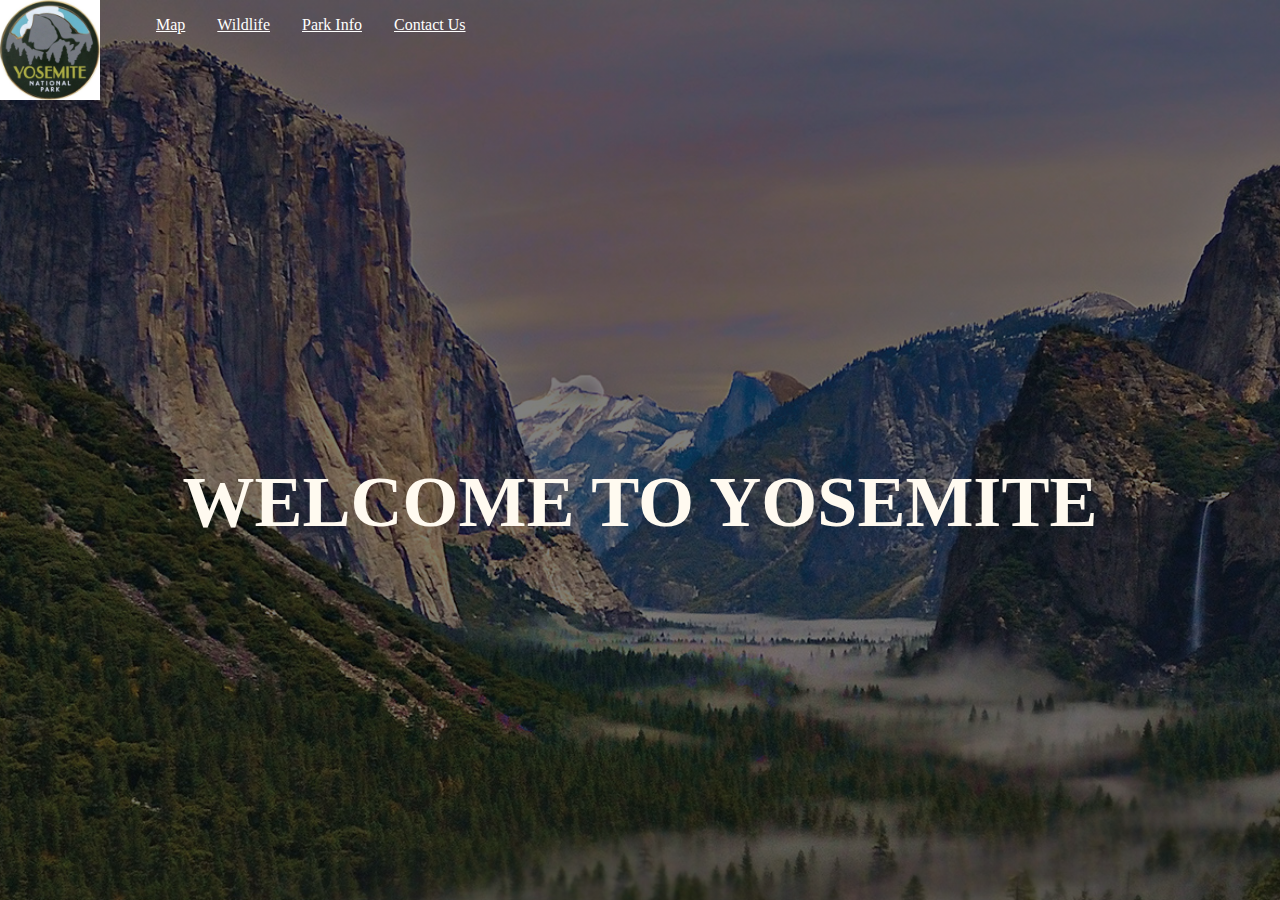
<file: index.html>
<!DOCTYPE html>
<html lang="en">
<head>
    <meta charset="utf-8">
    <title>Yosemite National Park</title>
    <link rel="stylesheet" type="text/css" href="resources/css/styles.css">
    <style>
        a {
            color:white
        }
    
    </style>
</head>
    
<body>
    <header>
    
        <a href="index.html"><img src="images/logo2.jpg" alt="yosemite" height="100"></a> 
        
        <nav>
            <ul>
                <li><a href="map.html">Map</a></li>
                <li><a href="pics.html">Wildlife</a></li>
                <li><a href="features.html">Park Info</a></li>
                <li><a href="contact.html">Contact Us</a></li>
            </ul>    
        </nav>
        
    </header>
    
    <main>
        
        <div class="big-title">
            <h1 style="color: floralwhite">Welcome to Yosemite</h1>
        </div>
        
    </main>
    
    <footer>
        
        <nav>
            
            <ul>
               
                
            </ul>
            
        </nav>
        
    </footer>
    
    
    
                                                                  
</body>
    
                                            
    
</html>
</file>
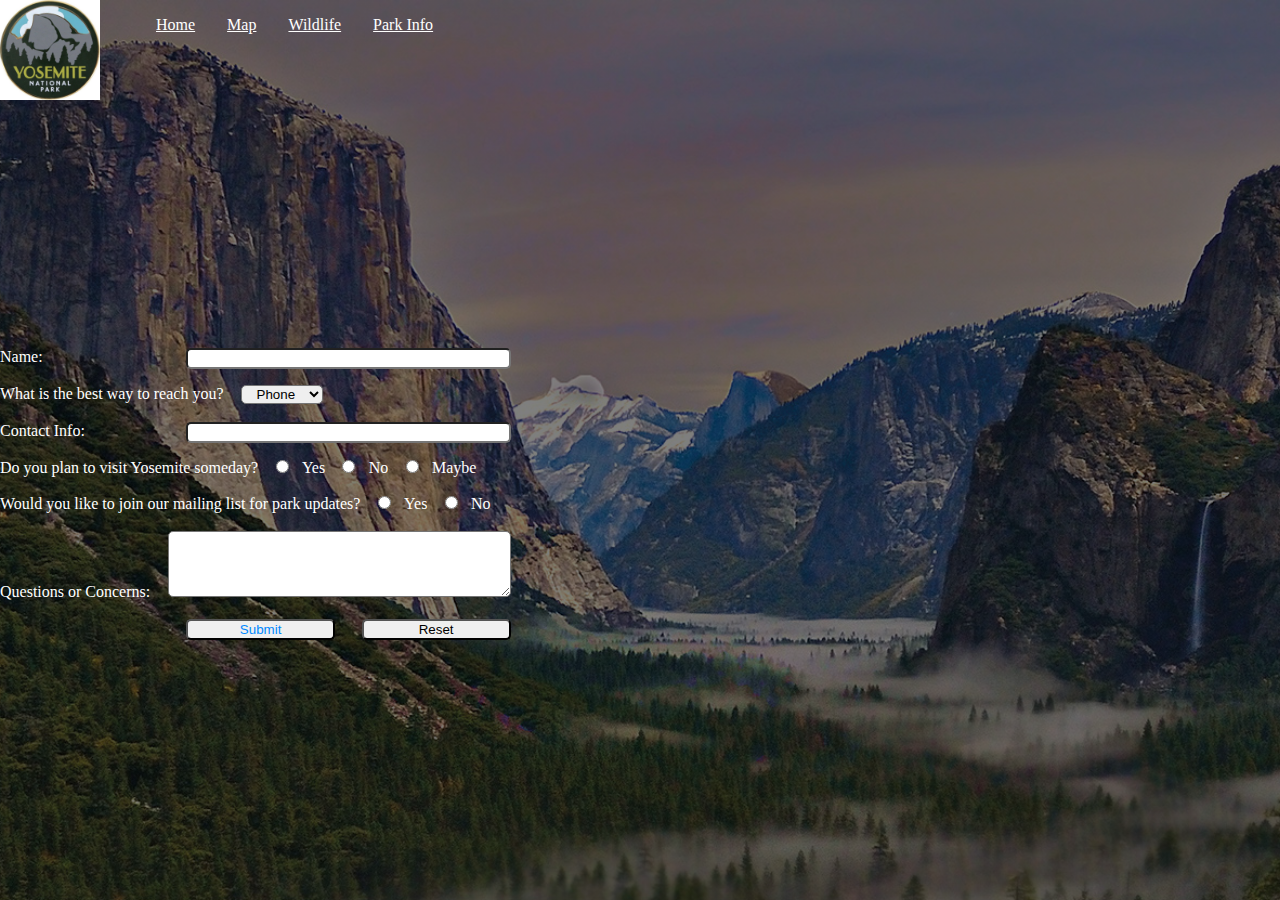
<file: contact.html>
<!DOCTYPE html>
<html lang="en">
<head>
    <meta charset="utf-8">
    <title>Yosemite National Park</title>
    <link rel="stylesheet" type="text/css" href="resources/css/styles.css">
    <style>
        a {
            color:white
        }
    
    </style>
</head>
    
    <body>
    
        <header>
        
    
            <a href="index.html"><img src="images/logo2.jpg" alt="yosemite" height="100"></a> 
      
                <nav>
                    <ul>
                        <li><a href="index.html">Home</a></li>
                        <li><a href="map.html">Map</a></li>
                        <li><a href="pics.html">Wildlife</a></li>
                        <li><a href="features.html">Park Info</a></li>
                
                    </ul>    
                </nav>
        
        </header>
    
    <main>
        <form>
            <p>
                <label for="name">Name: </label>
                <input type="text" name="name" id="name">
            </p>
           
                <label for="heard">What is the best way to reach you?</label>
                <select name="contact" id="contact">
                    <option value="phone">Phone</option>
                    <option value="email">Email</option>
                    <option value="twitter">Twitter</option>
                    <option value="instagram">Instagram</option>
                    <option value="other">Other</option>
                </select>
            
            <br>
            <br>
            
            <p>
                <label for="contactinfo">Contact Info: </label>
                <input type="text" name="contactinfo" id="contactinfo">
            </p>
    
           
            <div class="radio-buttons">
                
                <label for="planvisit">Do you plan to visit Yosemite someday?</label>
                <input type="radio" name="planvisit" value="Yes" >Yes
                <input type="radio" name="planvisit" value="No">No
                <input type="radio" name="planvisit" value="Maybe">Maybe
                
            </div>
            
            <br>
            
           <div class="radio-buttons2">
                
                <label for="joinlist">Would you like to join our mailing list for park updates?</label>
                <input type="radio" name="joinlist" value="Yes" >Yes
                <input type="radio" name="joinlist" value="No">No
    
                
            </div>
            
            <br>
        
            
            <label for="questions">Questions or Concerns:</label>
                <textarea name="questions" id="questions" rows="4" cols="40"></textarea>
                      
   
            <br>

        
            <br>

            <p>
                <label></label>
                <input type="submit" value="Submit">
                <input type="reset" value="Reset">
            </p>


        </form>
    </main>
        
    </body>
</file>
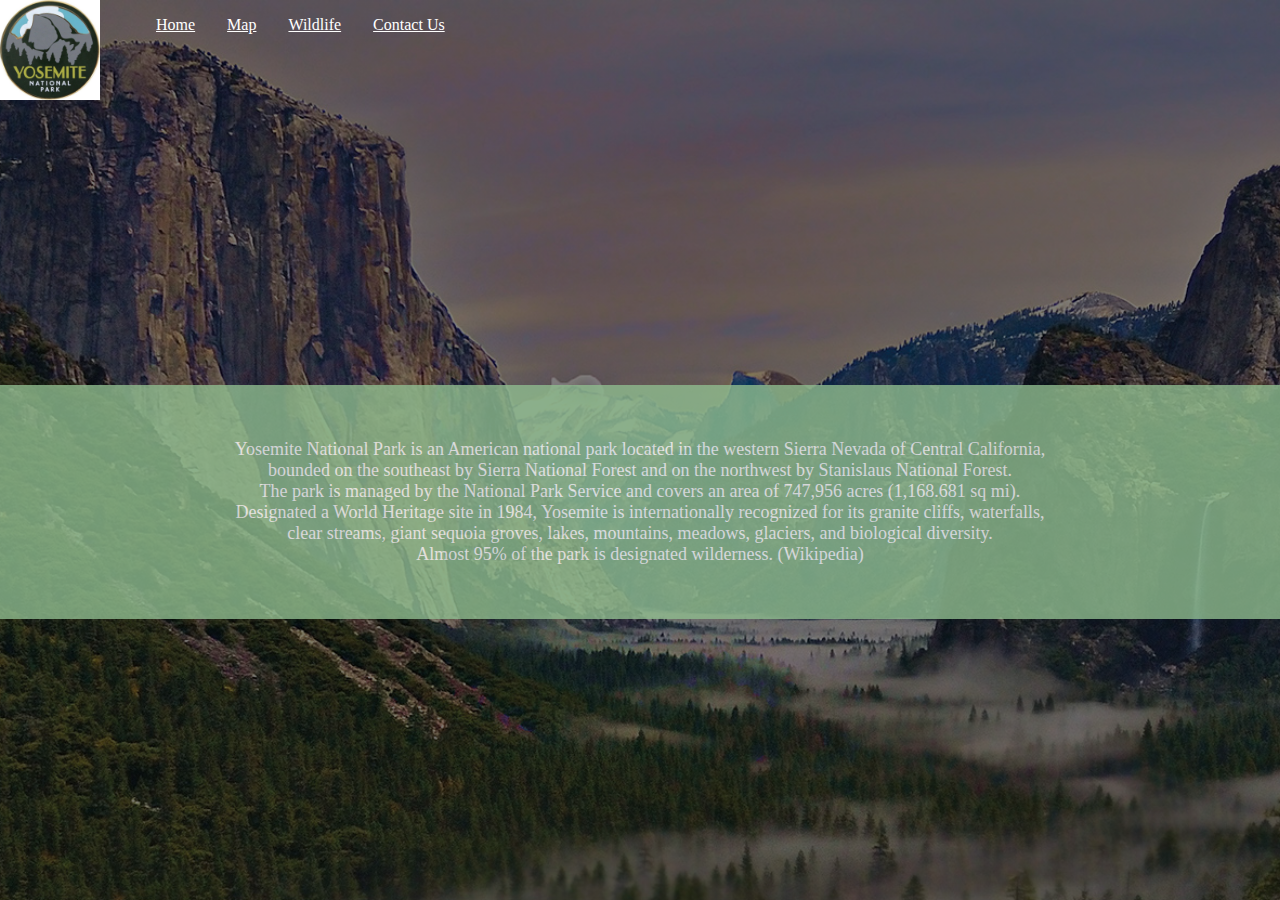
<file: features.html>
<!DOCTYPE html>
<html lang="en">
<head>
    <meta charset="utf-8">
    <title>Yosemite National Park</title>
    <link rel="stylesheet" type="text/css" href="resources/css/styles.css">
    <style>
        a {
            color:white
        }
    
    </style>
</head>
    
<body>
    
    <header>
        
    
    <a href="index.html"><img src="images/logo2.jpg" alt="yosemite" height="100"></a> 
      
        <nav>
            <ul>
                <li><a href="index.html">Home</a></li>
                <li><a href="map.html">Map</a></li>
                <li><a href="pics.html">Wildlife</a></li>
                <li><a href="contact.html">Contact Us</a></li>
                
            </ul>    
        </nav>
        
    </header>
    
    <main>
        
        <div class="wiki">
            <p>Yosemite National Park is an American national park located in the western Sierra Nevada of Central California, <br> bounded on the southeast by Sierra National Forest and on the northwest by Stanislaus National Forest. <br> The park is managed by the National Park Service and covers an area of 747,956 acres (1,168.681 sq mi). <br> Designated a World Heritage site in 1984, Yosemite is internationally recognized for its granite cliffs, waterfalls,<br> clear streams, giant sequoia groves, lakes, mountains, meadows, glaciers, and biological diversity.<br> Almost 95% of the park is designated wilderness. (Wikipedia)</p>
        </div>
        
    </main>
    
</body>
</html>
</file>
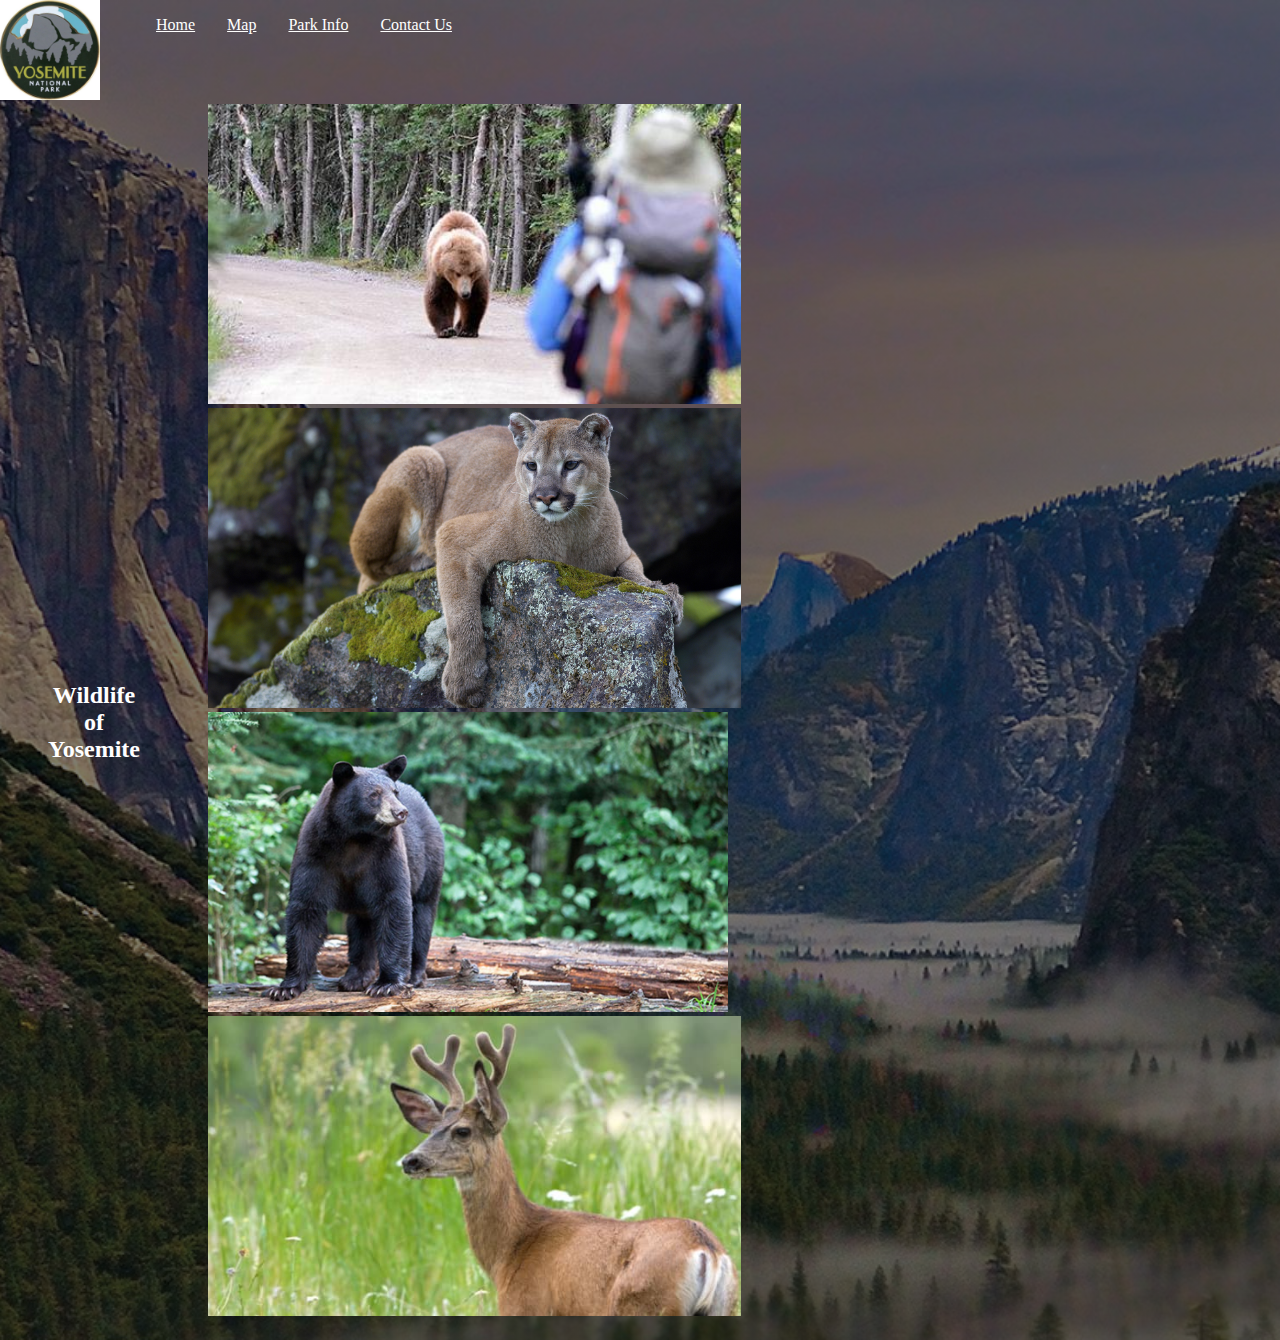
<file: pics.html>
<!DOCTYPE html>
<html lang="en">
<head>
    <meta charset="utf-8">
    <title>Yosemite National Park</title>
    <link rel="stylesheet" type="text/css" href="resources/css/styles.css">
    <style>
        a {
            color:white
        }
    
    </style>
</head>
<body>
    
    <header>
        
        <a href="index.html"><img src="images/logo2.jpg" alt="yosemite" height="100"></a>  
        
        <nav>
            
            
                <ul>
                    <li><a href="index.html">Home</a></li>
                    <li><a href="map.html">Map</a></li>
                    <li><a href="features.html">Park Info</a></li>
                    <li><a href="contact.html">Contact Us</a></li>
                </ul> 
           
            
        </nav>
    </header>

        
        <main>
            
        <div class="big-title">
            
            <h2> Wildlife of Yosemite </h2>
            
        </div>
            
        <div class="pics">
            <a class="pic" href="#"><img src="images/bear.jpeg" alt="map" height="300"></a>
            <a class="pic" href="#"><img src="images/lion.jpg" alt="map" height="300"></a>
            <a class="pic" href="#"><img src="images/bear2.jpg" alt="map" height="300"></a>
            <a class="pic" href="#"><img src="images/deer.jpg" alt="map" height="300"></a>
           
        
        </div>
            
    </main>
        
        
        
        
         
        
   
</body>
</html>
</file>
<file: resources/css/styles.css>
* { 
    box-sizing: border-box; 
    margin: 0; 
}

html {
    color: #fff;
}

body {
    background-image: linear-gradient(rgba(0, 0, 0, 0.5), rgba(0, 0, 0, 0.5)), url(img/valley.jpg);
    background-size: cover;
    background-position: center;
    display: flex;
    min-height: 100vh;
    flex-direction: column;
}

form p {
    display: flex;
    margin-bottom: 1em;
}

form label {
    flex-basis: 33%;
}

form input, textarea, select {
    flex: 1;
    margin: 0 1em;
    border-radius: 5px;
}

form select {
    text-align: center;
}

form input[type=submit] {
    color:#0089ff;
}

h1 {
        text-transform: uppercase;
        font-size: 4.5em;
}

h1,
h2 {
    color: #fff;
    text-align: center;
}


header {
    display: flex;
    align-items: flex-start;
}

header nav {
    flex: 1;
    display: flex;
    justify-content: flex-start;
}


header nav ul {
    display: flex;
    justify-content: flex-start;
    align-items: flex-start;
}


header nav li {
    list-style-type: none;
    padding: 1em;
}




main {
    display: flex;
    align-items: center;
    flex: 1;

    }


.big-title {
    padding: 3em;
    display: flex;
    flex-direction: column;
    flex: 5;
}

.map {
    display: flex;
    margin-left:auto;
    margin-right:auto;
    min-height: 50vh;
    max-height: 150vh;
    max-width: 80vh;
    min-width:50;
    flex-direction: column;  
        
    }

.wiki {
    text-align:center;
    font-size: large;
    padding: 3em;
    display: flex;
    flex-direction: column;
    flex: 5;
    background-color: darkseagreen; 
    opacity:  0.8;
        }

.pics {
    
    display: flex;
    flex-wrap: wrap;
    align-items: center;
    border-radius: 30px;
    margin: 0px 20px 20px 20px;
}




@media screen and (max-width: 30rem) {
    header, 
    main, 
    footer {
        flex-direction: row;
    }    
}
</file>
